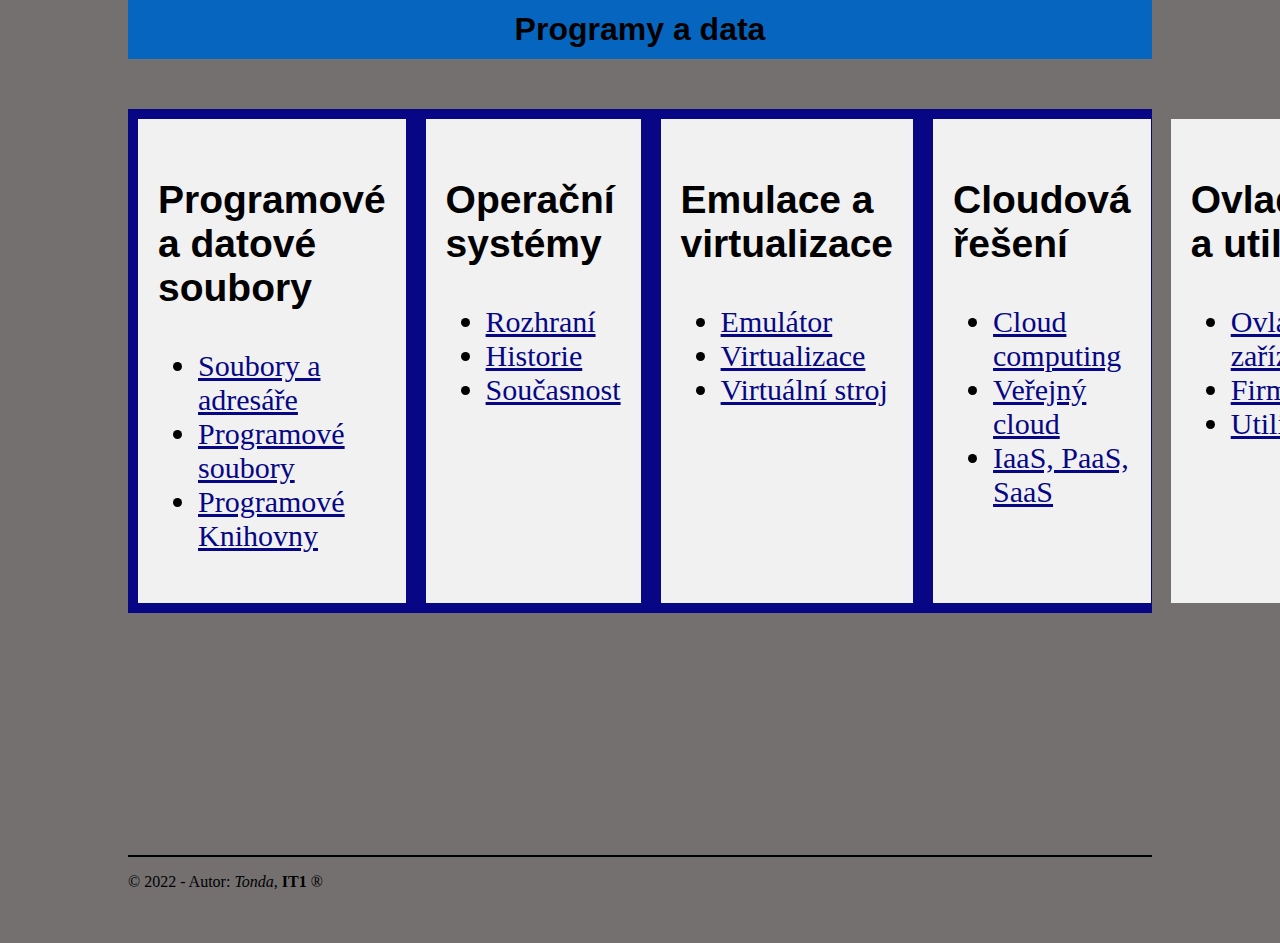
<file: index.html>
<!DOCTYPE html>
<html lang="cs">
  <head>
    <meta charset="UTF-8" />
    <meta http-equiv="X-UA-Compatible" content="IE=edge" />
    <meta name="viewport" content="width=device-width, initial-scale=1.0" />
    <title>Programy a data</title>
    <link rel="stylesheet" href="css/style.css" />
    <link rel="stylesheet" href="css/homepage.css" />

  </head>

  <body>
    <header>
      <h1>Programy a data</h1>
    </header>
    <main>
      <div class="flex-container">
        <div>
          <h3>Programové a datové soubory</h3>
          <ul>
            <li><a href="a/index.html">Soubory a adresáře </a></li>
            <li><a href="a/index.html">Programové soubory</a></li>
            <li><a href="a/index.html">Programové Knihovny</a></li>
          </ul>
        </div>
        <div>
          <h3>Operační systémy</h3>
          <ul>
            <li><a href="b/index.html">Rozhraní</a></li>
            <li><a href="b/index.html">Historie</a></li>
            <li><a href="b/index.html">Současnost</a></li>
          </ul>
        </div>
        <div>
          <h3>Emulace a virtualizace</h3>
          <ul>
            <li><a href="e/index.html">Emulátor</a></li>
            <li><a href="e/index.html">Virtualizace</a></li>
            <li><a href="e/index.html">Virtuální stroj</a></li>
          </ul>
        </div>
        <div>
          <h3>Cloudová řešení</h3>
          <ul>
            <li><a href="i/index.html">Cloud computing</a></li>
            <li><a href="i/index.html">Veřejný cloud</a></li>
            <li><a href="i/index.html">IaaS, PaaS, SaaS</a></li>
          </ul>
        </div>
        <div>
          <h3>Ovladače a utility</h3>
          <ul>
            <li><a href="c/index.html">Ovladače zařízení</a></li>
            <li><a href="c/index.html">Firmware</a></li>
            <li><a href="c/index.html">Utility</a></li>
          </ul>
        </div>
      </div>
    </main>
    <footer>
      <hr />
      <p>&copy; 2022 - Autor: <i>Tonda</i>, <b>IT1</b> &reg;</p>
    </footer>
  </body>
</html>
</file>
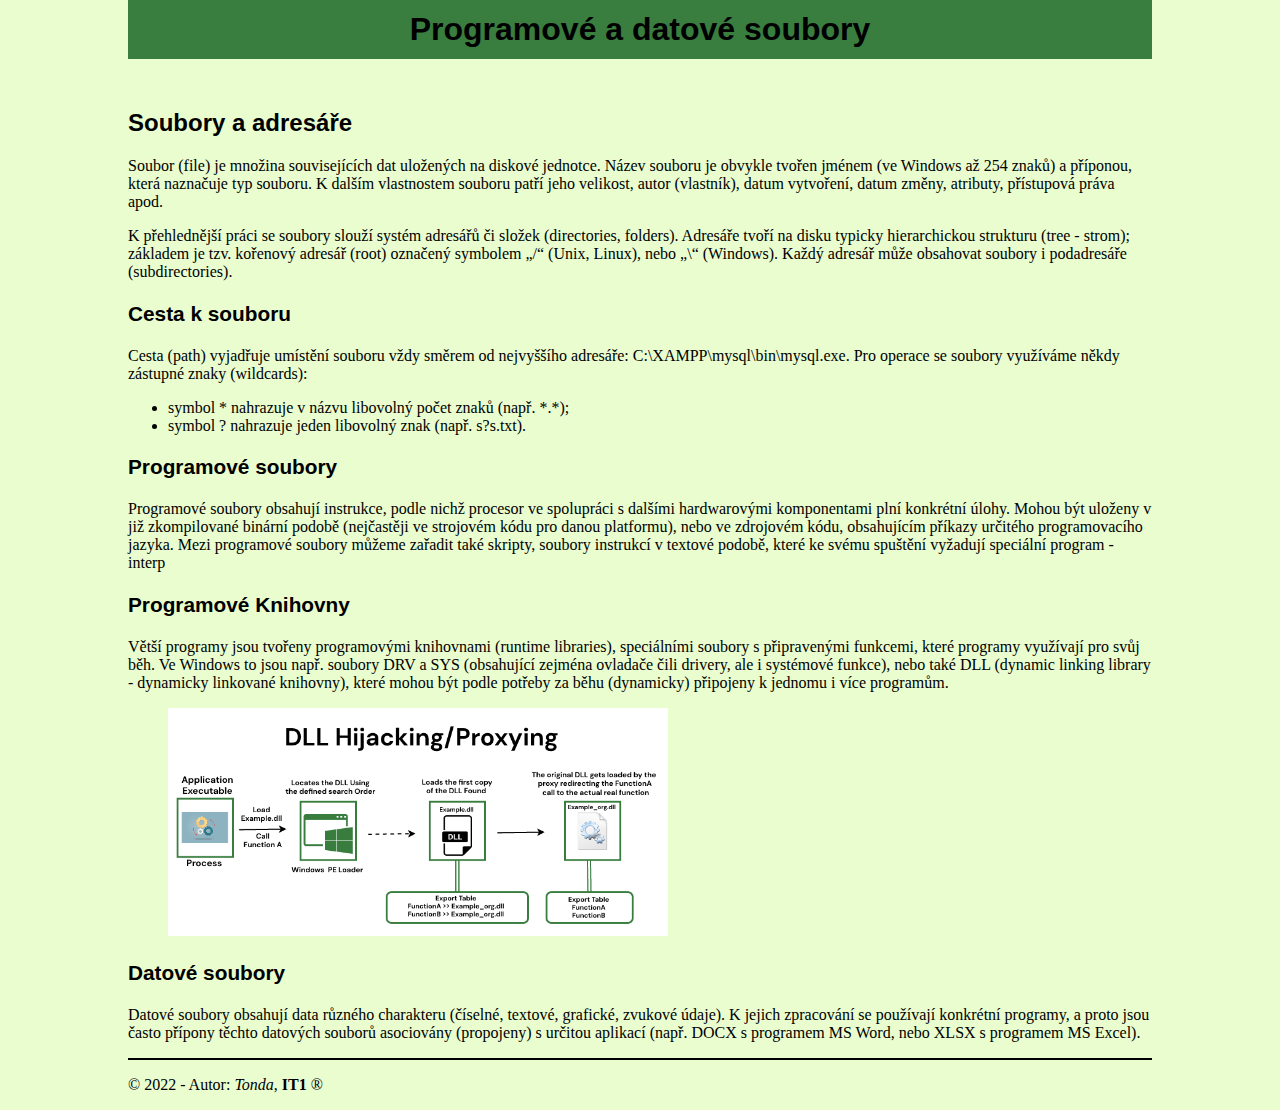
<file: a/index.html>
<!DOCTYPE html>
<html lang="cs">
<head>
  <meta charset="UTF-8">
  <meta http-equiv="X-UA-Compatible" content="IE=edge">
  <meta name="viewport" content="width=device-width, initial-scale=1.0">
  <title>Programové a datové soubory</title>
<link rel="stylesheet" href="../css/stylea.css">
</head>
<body>
  <header>
    <h1>Programové a datové soubory</h1>
  </header>
  <main>
    <h2>Soubory a adresáře</h2>
    <p>Soubor (file) je množina souvisejících dat uložených na diskové jednotce. Název souboru je obvykle tvořen jménem (ve Windows až 254 
      znaků) a příponou, která naznačuje typ souboru. K dalším vlastnostem souboru patří jeho velikost, autor (vlastník), datum vytvoření, datum změny, atributy, přístupová práva apod. </p>
    <p>K přehlednější práci se soubory slouží systém adresářů či složek (directories, folders). Adresáře tvoří na disku typicky hierarchickou strukturu (tree - strom); základem je tzv. kořenový adresář (root) označený 
      symbolem „/“ (Unix, Linux), nebo „\“ (Windows). Každý adresář může 
      obsahovat soubory i podadresáře (subdirectories). </p>
      <h3>Cesta k souboru</h3>
<p>Cesta (path) vyjadřuje umístění souboru vždy směrem od nejvyššího adresáře: C:\XAMPP\mysql\bin\mysql.exe. Pro operace se soubory využíváme někdy 
  zástupné znaky (wildcards):
  <ul>
    <li>symbol * nahrazuje v názvu libovolný počet znaků (např. *.*);</li>
    <li>symbol ? nahrazuje jeden libovolný znak (např. s?s.txt).</li>
  </ul>
  <h3>Programové soubory</h3>
  <p>
    Programové soubory obsahují instrukce, podle nichž procesor ve 
spolupráci s dalšími hardwarovými komponentami plní konkrétní úlohy. 
Mohou být uloženy v již zkompilované binární podobě (nejčastěji ve 
strojovém kódu pro danou platformu), nebo ve zdrojovém kódu, obsahujícím příkazy určitého programovacího jazyka. Mezi programové 
soubory můžeme zařadit také skripty, soubory instrukcí v textové podobě, které ke svému spuštění vyžadují speciální program - interp
  </p>
  <h3>Programové Knihovny</h3>
  <p>Větší programy jsou tvořeny programovými knihovnami (runtime libraries), 
    speciálními soubory s připravenými funkcemi, které programy využívají pro 
    svůj běh. Ve Windows to jsou např. soubory DRV a SYS (obsahující zejména 
    ovladače čili drivery, ale i systémové funkce), nebo také DLL (dynamic linking 
    library - dynamicky linkované knihovny), které mohou být podle potřeby za 
    běhu (dynamicky) připojeny k jednomu i více programům. </p>
    <figure>
      <img src="../images/dll.png" alt="" width="500">
    </figure>
<h3>Datové soubory</h3>
<p>Datové soubory obsahují data různého charakteru (číselné, textové, 
  grafické, zvukové údaje). K jejich zpracování se používají konkrétní 
  programy, a proto jsou často přípony těchto datových souborů asociovány (propojeny) s určitou aplikací (např. DOCX s programem MS 
  Word, nebo XLSX s programem MS Excel). </p>

  </main>
  <footer>
    <hr>
    <p>&copy; 2022 - Autor: <i>Tonda</i>, <b>IT1</b> &reg;</p>
  </footer>
</body>
</html>
</file>
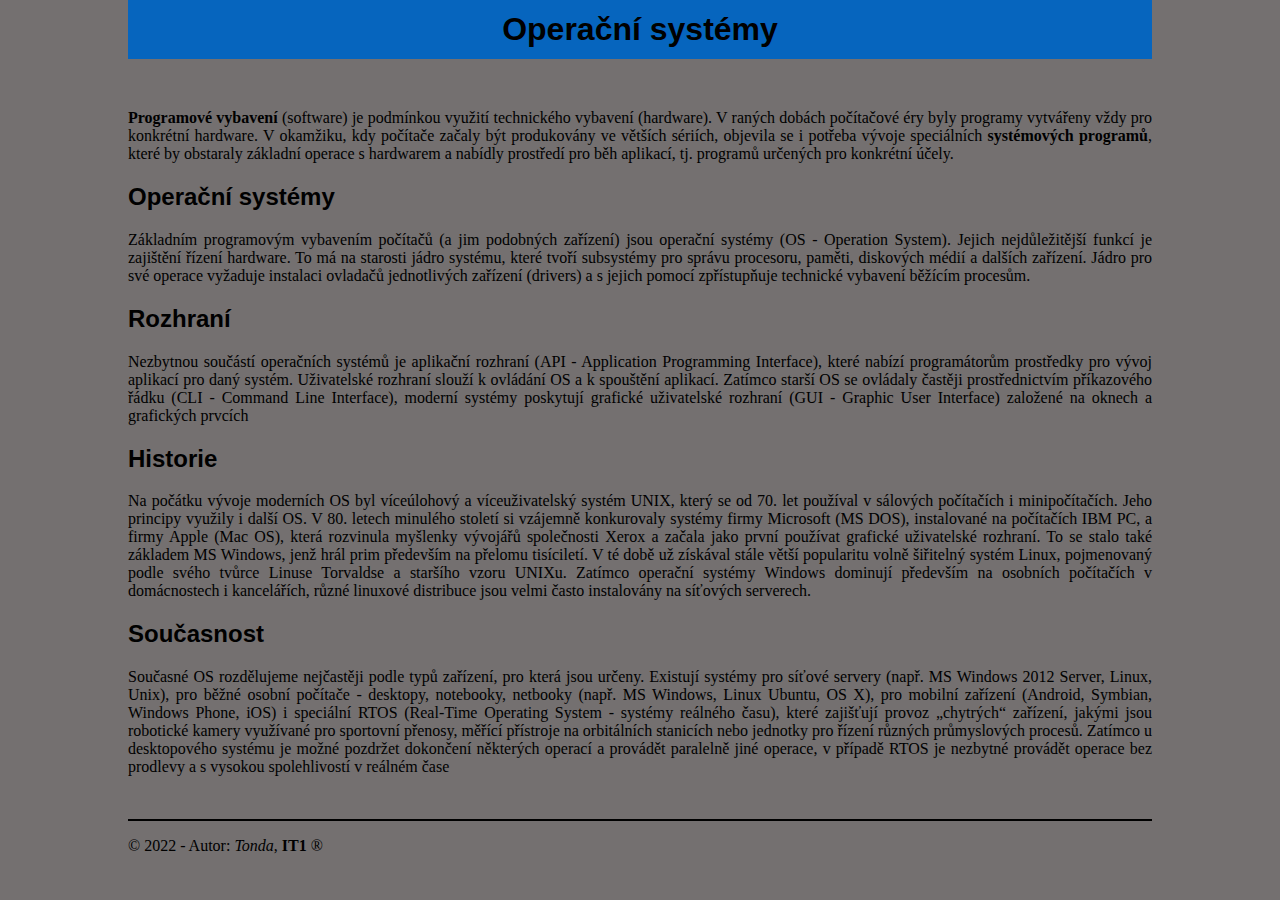
<file: b/index.html>
<!DOCTYPE html>
<html lang="cs">
  <head>
    <meta charset="UTF-8" >
    <meta http-equiv="X-UA-Compatible" content="IE=edge" >
    <meta name="viewport" content="width=device-width, initial-scale=1.0" >
    <title>Operační systémy</title>
    <link rel="stylesheet" href="../css/style.css" >
  </head>
  <body>
    <header>
      <h1>Operační systémy</h1>
    </header>
    <main>
    
      <p>
        <b>Programové vybavení</b> (software) je podmínkou využití technického
        vybavení (hardware). V raných dobách počítačové éry byly programy
        vytvářeny vždy pro konkrétní hardware. V okamžiku, kdy počítače začaly
        být produkovány ve větších sériích, objevila se i potřeba vývoje
        speciálních <b>systémových programů</b>, které by obstaraly základní
        operace s hardwarem a nabídly prostředí pro běh aplikací, tj. programů
        určených pro konkrétní účely.
      </p>
      <h2>Operační systémy</h2>
      <p>
        Základním programovým vybavením počítačů (a jim podobných zařízení) jsou
        operační systémy (OS - Operation System). Jejich nejdůležitější funkcí
        je zajištění řízení hardware. To má na starosti jádro systému, které
        tvoří subsystémy pro správu procesoru, paměti, diskových médií a dalších
        zařízení. Jádro pro své operace vyžaduje instalaci ovladačů jednotlivých
        zařízení (drivers) a s jejich pomocí zpřístupňuje technické vybavení
        běžícím procesům.
      </p>
      <h2>Rozhraní</h2>
      <p>
        Nezbytnou součástí operačních systémů je aplikační rozhraní (API -
        Application Programming Interface), které nabízí programátorům
        prostředky pro vývoj aplikací pro daný systém. Uživatelské rozhraní
        slouží k ovládání OS a k spouštění aplikací. Zatímco starší OS se
        ovládaly častěji prostřednictvím příkazového řádku (CLI - Command Line
        Interface), moderní systémy poskytují grafické uživatelské rozhraní (GUI
        - Graphic User Interface) založené na oknech a grafických prvcích
      </p>
      <h2>Historie</h2>
      <p>
        Na počátku vývoje moderních OS byl víceúlohový a víceuživatelský systém
        UNIX, který se od 70. let používal v sálových počítačích i
        minipočítačích. Jeho principy využily i další OS. V 80. letech minulého
        století si vzájemně konkurovaly systémy firmy Microsoft (MS DOS),
        instalované na počítačích IBM PC, a firmy Apple (Mac OS), která
        rozvinula myšlenky vývojářů společnosti Xerox a začala jako první
        používat grafické uživatelské rozhraní. To se stalo také základem MS
        Windows, jenž hrál prim především na přelomu tisíciletí. V té době už
        získával stále větší popularitu volně šiřitelný systém Linux,
        pojmenovaný podle svého tvůrce Linuse Torvaldse a staršího vzoru UNIXu.
        Zatímco operační systémy Windows dominují především na osobních
        počítačích v domácnostech i kancelářích, různé linuxové distribuce jsou
        velmi často instalovány na síťových serverech.
      </p>
      <h2>Současnost</h2>
      <p>
        Současné OS rozdělujeme nejčastěji podle typů zařízení, pro která jsou
        určeny. Existují systémy pro síťové servery (např. MS Windows 2012
        Server, Linux, Unix), pro běžné osobní počítače - desktopy, notebooky,
        netbooky (např. MS Windows, Linux Ubuntu, OS X), pro mobilní zařízení
        (Android, Symbian, Windows Phone, iOS) i speciální RTOS (Real-Time
        Operating System - systémy reálného času), které zajišťují provoz
        „chytrých“ zařízení, jakými jsou robotické kamery využívané pro
        sportovní přenosy, měřící přístroje na orbitálních stanicích nebo
        jednotky pro řízení různých průmyslových procesů. Zatímco u desktopového
        systému je možné pozdržet dokončení některých operací a provádět
        paralelně jiné operace, v případě RTOS je nezbytné provádět operace bez
        prodlevy a s vysokou spolehlivostí v reálném čase
      </p>
    </main>
    <hr>
    <p>&copy; 2022 - Autor: <i>Tonda</i>, <b>IT1</b> &reg;</p>
  </body>
</html>
</file>
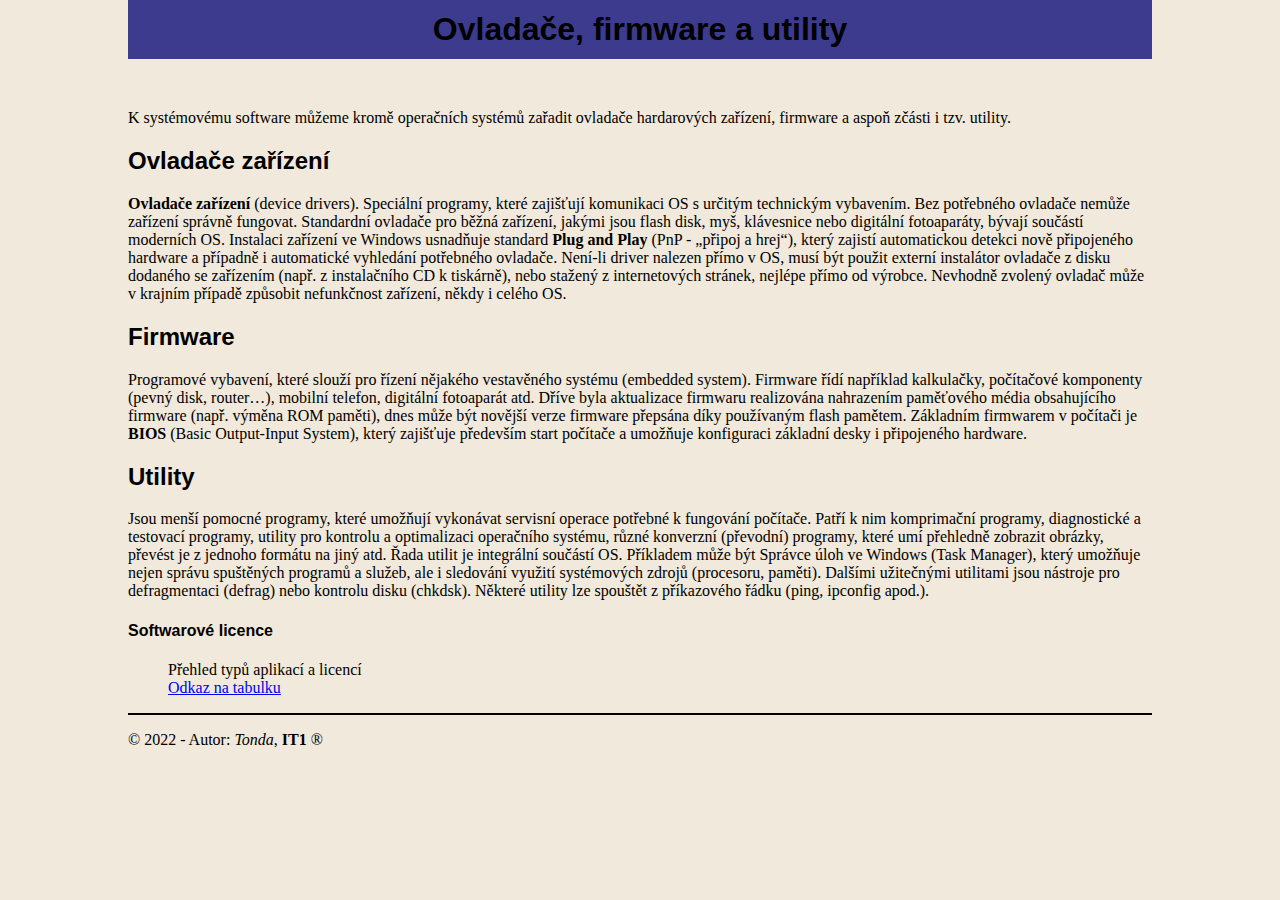
<file: c/index.html>
<!DOCTYPE html>
<html lang="cs">

<head>
    <meta charset="UTF-8">
    <meta http-equiv="X-UA-Compatible" content="IE=edge">
    <meta name="viewport" content="width=device-width, initial-scale=1.0">
    <link rel="stylesheet" href="../css/stylei.css">
    <title>Ovladače, firmware a utility</title>
</head>

<body>
    <header>
        <h1>Ovladače, firmware a utility</h1>
    </header>
    <main>
    <p>
        K systémovému software můžeme kromě operačních systémů zařadit
        ovladače hardarových zařízení, firmware a aspoň zčásti i tzv. utility.
    </p>
    <h2>Ovladače zařízení</h2>
    <p>
        <b>Ovladače zařízení</b> (device drivers). Speciální programy, které zajišťují komunikaci OS s určitým
        technickým vybavením. Bez potřebného ovladače nemůže
        zařízení správně fungovat. Standardní ovladače pro běžná zařízení, jakými
        jsou flash disk, myš, klávesnice nebo digitální fotoaparáty, bývají součástí
        moderních OS. Instalaci zařízení ve Windows usnadňuje standard <b>Plug and
            Play</b> (PnP - „připoj a hrej“), který zajistí automatickou detekci nově připojeného hardware a případně i
        automatické vyhledání potřebného ovladače. Není-li
        driver nalezen přímo v OS, musí být použit externí instalátor ovladače z disku dodaného se zařízením (např. z
        instalačního CD k tiskárně), nebo stažený
        z internetových stránek, nejlépe přímo od výrobce. Nevhodně zvolený ovladač
        může v krajním případě způsobit nefunkčnost zařízení, někdy i celého OS.
    </p>
    <h2>Firmware</h2>
    <p>
        Programové vybavení, které slouží pro řízení nějakého vestavěného systému (embedded system). Firmware řídí
        například kalkulačky, počítačové komponenty (pevný disk, router…), mobilní telefon, digitální fotoaparát atd.
        Dříve byla aktualizace firmwaru realizována nahrazením paměťového média
        obsahujícího firmware (např. výměna ROM paměti), dnes může být novější verze firmware přepsána díky používaným
        flash pamětem. Základním firmwarem
        v počítači je <b>BIOS</b> (Basic Output-Input System), který zajišťuje především start
        počítače a umožňuje konfiguraci základní desky i připojeného hardware.
    </p>
    <h2>Utility</h2>
    <p>
        Jsou menší pomocné programy, které umožňují vykonávat servisní
        operace potřebné k fungování počítače. Patří k nim komprimační programy,
        diagnostické a testovací programy, utility pro kontrolu a optimalizaci operačního systému, různé konverzní
        (převodní) programy, které umí přehledně zobrazit obrázky, převést je z jednoho formátu na jiný atd. Řada utilit
        je integrální
        součástí OS. Příkladem může být Správce úloh ve Windows (Task Manager),
        který umožňuje nejen správu spuštěných programů a služeb, ale i sledování
        využití systémových zdrojů (procesoru, paměti). Dalšími užitečnými utilitami
        jsou nástroje pro defragmentaci (defrag) nebo kontrolu disku (chkdsk). Některé
        utility lze spouštět z příkazového řádku (ping, ipconfig apod.).
    </p>
    <h4>Softwarové licence</h4>
    <dl>
        <dt></dt>
        <dd>Přehled typů aplikací a licencí
            <br>
            <a href="../F/index.html" target="_blank">Odkaz na tabulku</a>

    </dl>
    <hr>
    <p>&copy; 2022 - Autor: <i>Tonda</i>, <b>IT1</b> &reg;</p>
</main>
</body>


</html>
</file>
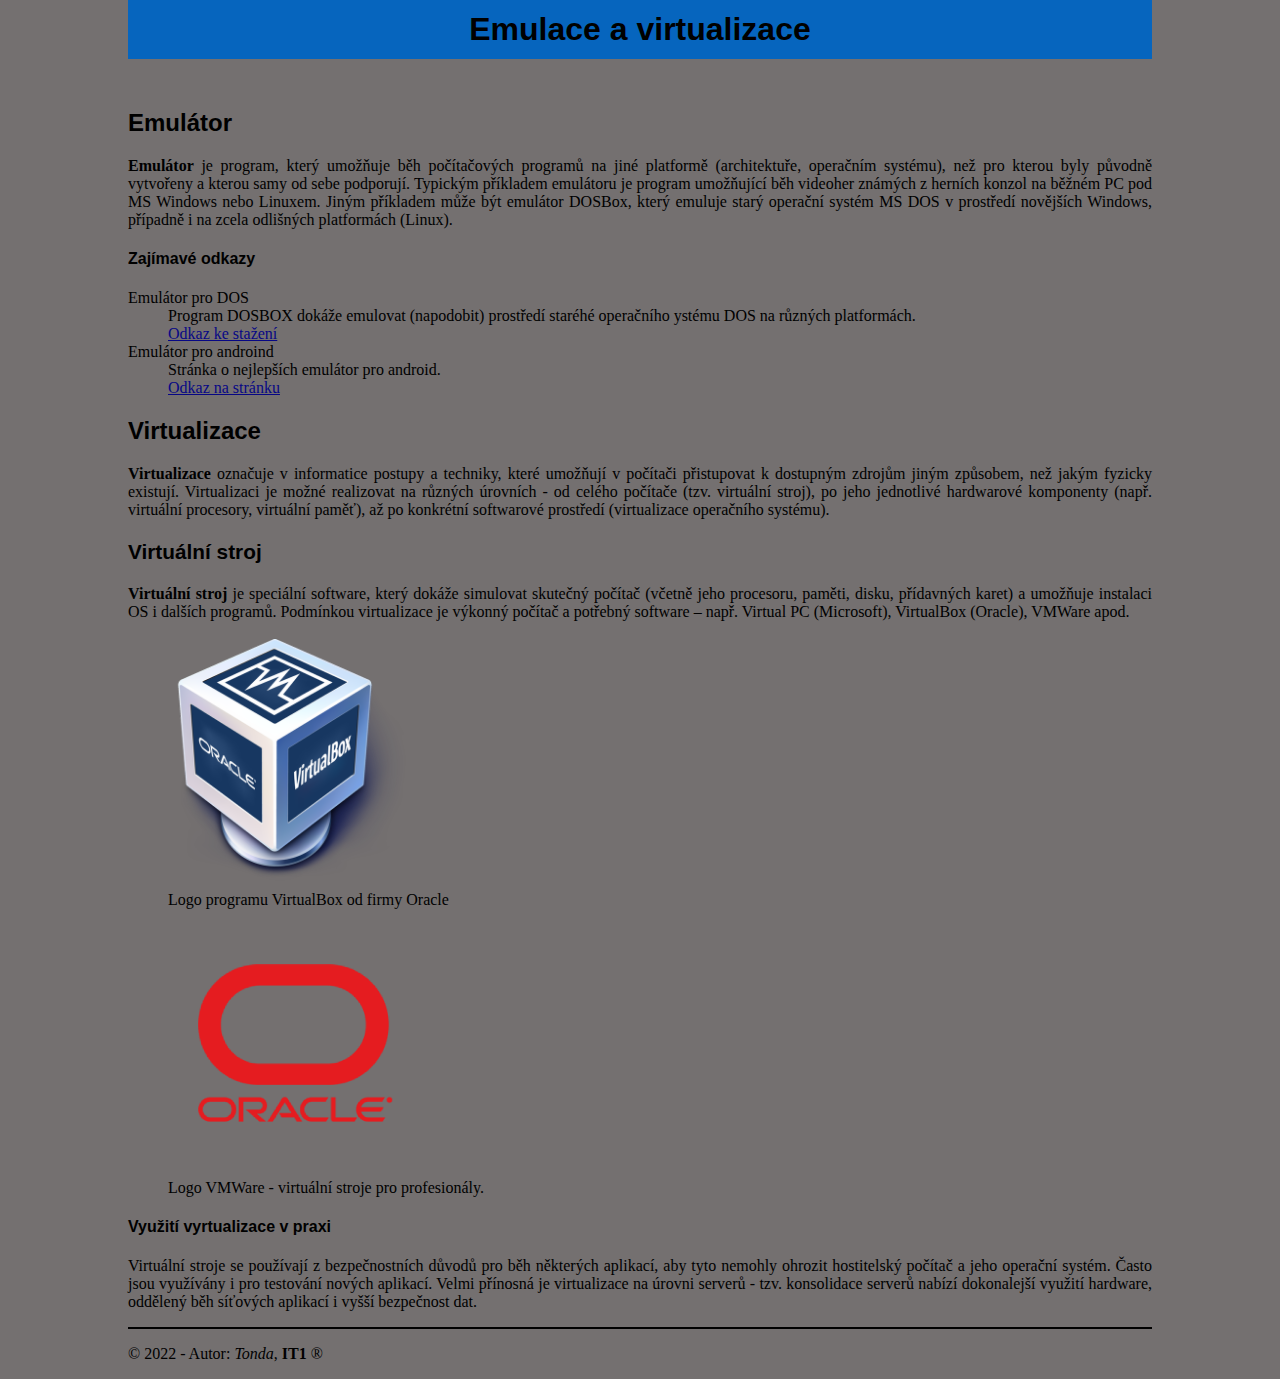
<file: e/index.html>
<!DOCTYPE html>
<html lang="cs">
<head>
    <meta charset="UTF-8">
    <meta http-equiv="X-UA-Compatible" content="IE=edge">
    <meta name="viewport" content="width=device-width, initial-scale=1.0">
    <title>Emulace a virtualizace</title>
    <link rel="stylesheet" href="../css/style.css">
    <link rel="icon" type="image/png" href="../images/favicon.png">
</head>
<body>
    <header>
        <h1>Emulace a virtualizace</h1>
    </header>
    <main>
        <h2>Emulátor</h2>
        <p><b>Emulátor</b> je program, který umožňuje běh počítačových programů na 
            jiné platformě (architektuře, operačním systému), než pro kterou byly 
            původně vytvořeny a kterou samy od sebe podporují. Typickým příkladem emulátoru je program umožňující běh videoher známých z herních konzol na běžném PC pod MS Windows nebo Linuxem. Jiným 
            příkladem může být emulátor DOSBox, který emuluje starý operační 
            systém MS DOS v prostředí novějších Windows, případně i na zcela 
            odlišných platformách (Linux).
        </p>
        <h4>Zajímavé odkazy</h4>
        <dl>
            <dt>Emulátor pro DOS</dt>
            <dd>Program DOSBOX dokáže emulovat (napodobit) prostředí staréhé operačního ystému DOS na různých platformách.<br>
             <a href="https://www.dosbox.com/download.php?main=1" target="_blank">Odkaz ke stažení</a>
            </dd>
            <dt>Emulátor pro androind</dt>
            <dd>Stránka o nejlepších emulátor pro android.<br>
            <a href="https://www.androidauthority.com/best-emulators-for-android-315958/" target="_blank">Odkaz na stránku</a>
        </dl>
            <h2>Virtualizace</h2>
            <p><b>Virtualizace</b> označuje v informatice postupy a techniky, které umožňují v počítači přistupovat k dostupným zdrojům jiným způsobem, 
                než jakým fyzicky existují. Virtualizaci je možné realizovat na různých 
                úrovních - od celého počítače (tzv. virtuální stroj), po jeho jednotlivé 
                hardwarové komponenty (např. virtuální procesory, virtuální paměť), až 
                po konkrétní softwarové prostředí (virtualizace operačního systému). 
            </p>
        <h3>Virtuální stroj</h3>
<p><b>Virtuální stroj</b> je speciální software, který dokáže simulovat skutečný počítač 
    (včetně jeho procesoru, paměti, disku, přídavných karet) a umožňuje instalaci 
    OS i dalších programů. Podmínkou virtualizace je výkonný počítač a potřebný 
    software – např. Virtual PC (Microsoft), VirtualBox (Oracle), VMWare apod.
</p>
<figure>
    <img src="../images/Virtualbox_logo.png" alt="Virtual Box - logo" width="250">
    <figcaption>Logo programu VirtualBox od firmy Oracle</figcaption>
</figure>
<figure>
    <img src="../images/oracle.png" alt="Virtual Box - logo" width="250">
    <figcaption>Logo VMWare - virtuální stroje pro profesionály.</figcaption>
</figure>
<h4>Využití vyrtualizace v praxi</h4>
<p>Virtuální stroje se používají z bezpečnostních důvodů pro běh některých aplikací, aby tyto nemohly ohrozit hostitelský počítač a jeho operační systém. Často jsou využívány i pro
     testování nových aplikací. Velmi přínosná je virtualizace na úrovni serverů - tzv. konsolidace serverů nabízí dokonalejší využití hardware, oddělený běh síťových aplikací i 
     vyšší bezpečnost dat.
</p>
    </main>
    <hr>
    <p>&copy; 2022 - Autor: <i>Tonda</i>, <b>IT1</b> &reg;</p>

</body>
</html>
</file>
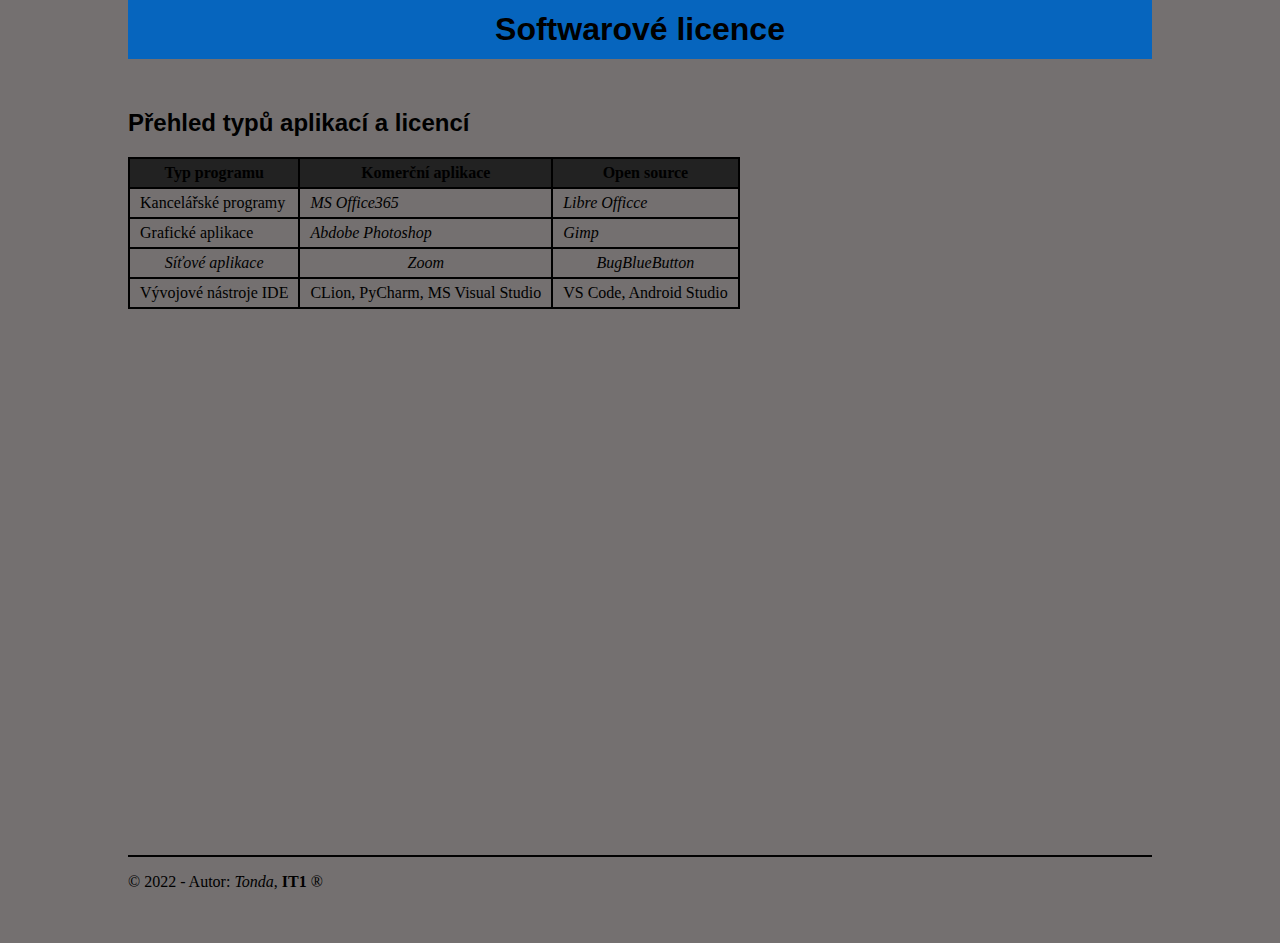
<file: f/index.html>
<!DOCTYPE html>
<html lang="cs">
<head>
  <meta charset="UTF-8">
  <meta http-equiv="X-UA-Compatible" content="IE=edge">
  <meta name="viewport" content="width=device-width, initial-scale=1.0">
  <title>Softwarové licence</title>
<link rel="stylesheet" href="../css/style.css">
</head>
<body>
  <header>
    <h1>Softwarové licence</h1>
  </header>
  <main>
    <h2>Přehled typů aplikací a licencí</h2>
  <table>
  <tr>
    <th>Typ programu</th>
    <th>Komerční aplikace</th>
    <th>Open source</th>
  </tr>
  <tr>
    <td>Kancelářské programy</td>
    <td class="text-italic">MS Office365</td>
    <td class="text-italic">Libre Officce</td>
  </tr>
  <tr>
    <td>Grafické aplikace</td>
    <td class="text-italic">Abdobe Photoshop</td>
    <td class="text-italic">Gimp</td>
  </tr>
  <tr class="text-italic text-center bg-tonda">
    <td>Síťové aplikace</td>
    <td>Zoom</td>
    <td>BugBlueButton</td>
  </tr>
  <tr>
    <td>Vývojové nástroje IDE</td>
    <td>CLion, PyCharm, MS Visual Studio</td>
    <td>VS Code, Android Studio</td>
  </tr>  
</table>
  
  </main>
  <footer>
    <hr>
    <p>&copy; 2022 - Autor: <i>Tonda</i>, <b>IT1</b> &reg;</p>
  </footer>
</body>
</html>
</file>
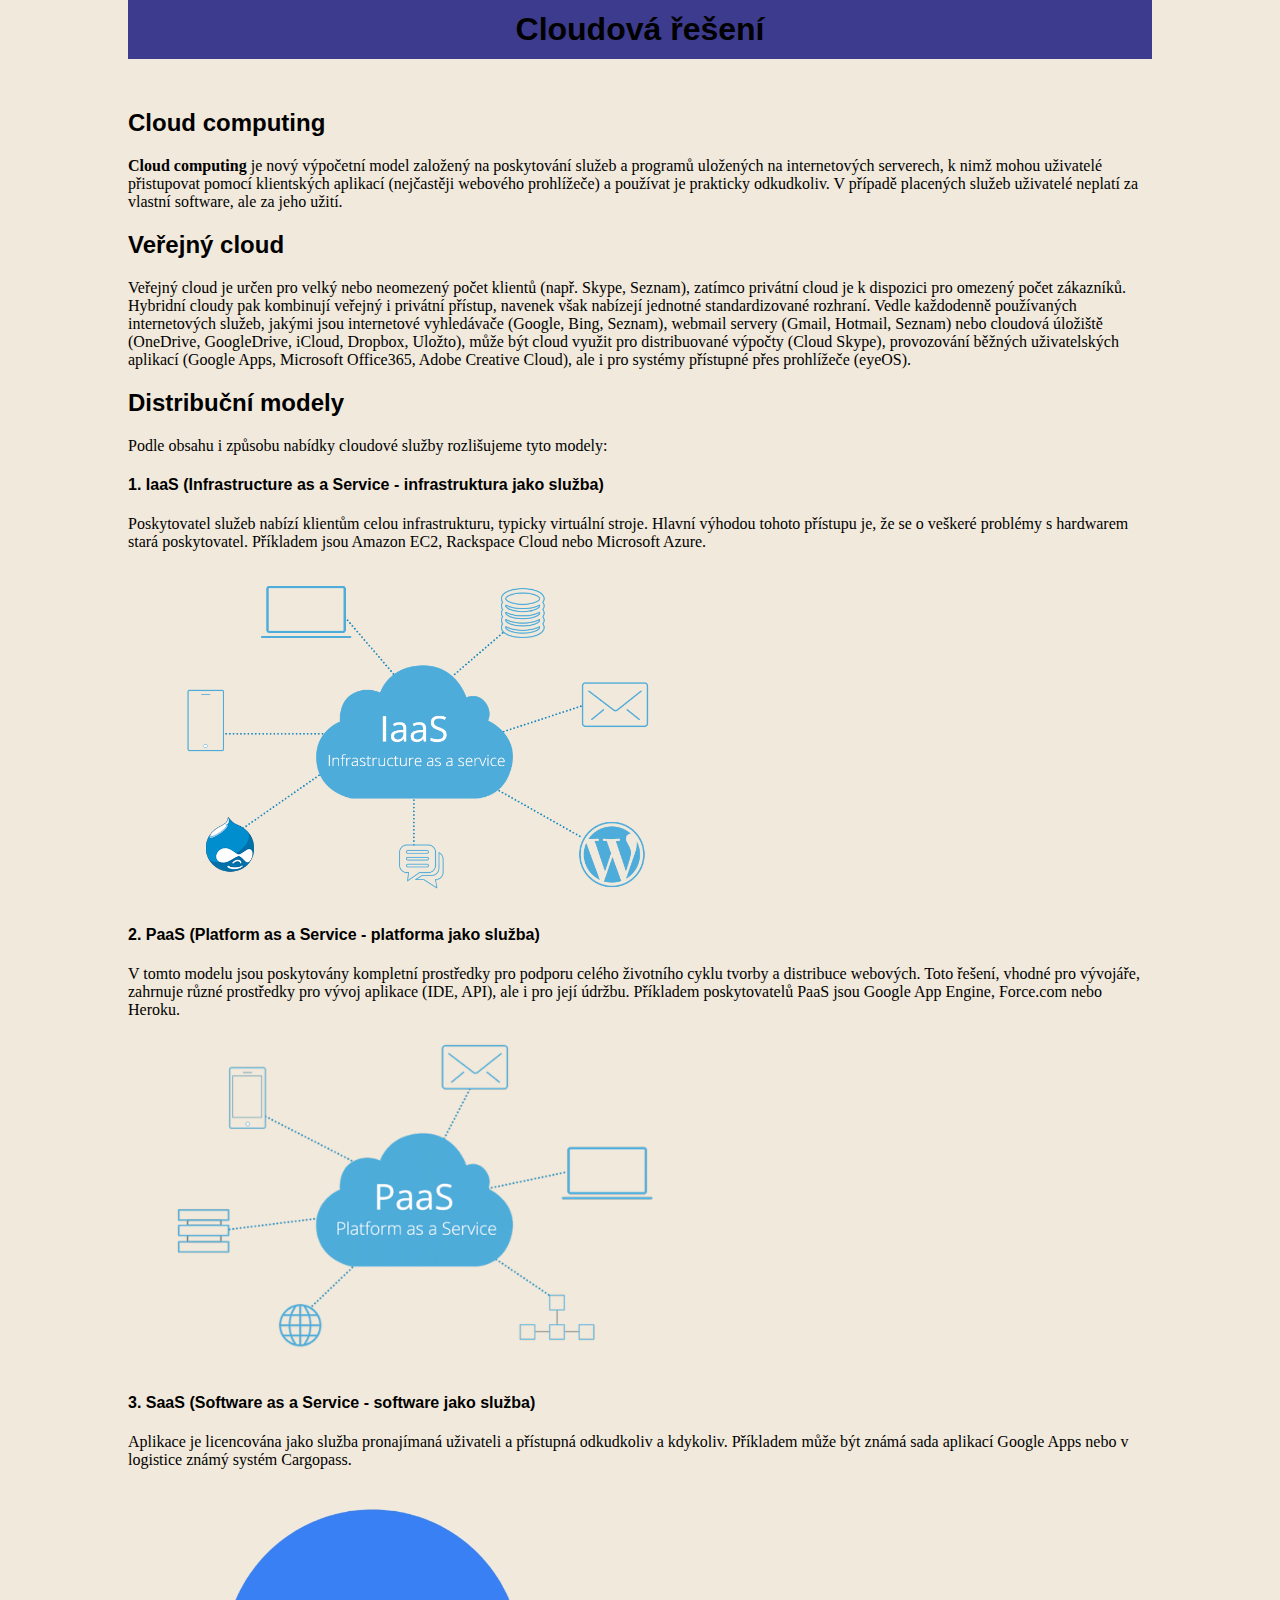
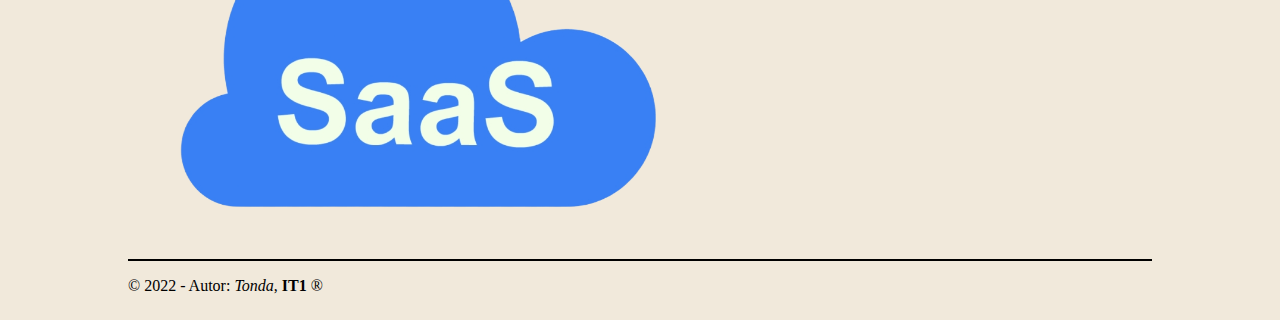
<file: i/index.html>
<!DOCTYPE html>
<html lang="cs">

<head>
    <meta charset="UTF-8">
    <meta http-equiv="X-UA-Compatible" content="IE=edge">
    <meta name="viewport" content="width=device-width, initial-scale=1.0">
    <title>Cloudová řešen</title>
    <link rel="stylesheet" href="../css/stylei.css">

</head>

<body>
    <header>
        <h1>Cloudová řešení</h1>
        <h2>Cloud computing</h2>
        <p>
            <b>Cloud computing</b> je nový výpočetní model založený na poskytování služeb a programů uložených na
            internetových serverech, k nimž
            mohou uživatelé přistupovat pomocí klientských aplikací (nejčastěji
            webového prohlížeče) a používat je prakticky odkudkoliv. V případě
            placených služeb uživatelé neplatí za vlastní software, ale za jeho užití.
        </p>
        <h2>Veřejný cloud</h2>
        <p>Veřejný cloud je určen pro velký nebo neomezený počet klientů (např.
            Skype, Seznam), zatímco privátní cloud je k dispozici pro omezený
            počet zákazníků. Hybridní cloudy pak kombinují veřejný i privátní přístup, navenek však nabízejí jednotné
            standardizované rozhraní.
            Vedle každodenně používaných internetových služeb, jakými jsou internetové vyhledávače (Google, Bing,
            Seznam), webmail servery (Gmail, Hotmail,
            Seznam) nebo cloudová úložiště (OneDrive, GoogleDrive, iCloud, Dropbox,
            Uložto), může být cloud využit pro distribuované výpočty (Cloud Skype), provozování běžných uživatelských
            aplikací (Google Apps, Microsoft Office365,
            Adobe Creative Cloud), ale i pro systémy přístupné přes prohlížeče (eyeOS).</p>
        <h2>Distribuční modely</h2>
        <p>
            Podle obsahu i způsobu nabídky cloudové služby rozlišujeme tyto modely:
        </p>
        <h4>1. IaaS (Infrastructure as a Service - infrastruktura jako služba)</h4>
        <p>
            Poskytovatel služeb nabízí
            klientům celou
            infrastrukturu, typicky virtuální stroje. Hlavní výhodou
            tohoto přístupu je, že se o veškeré problémy s hardwarem stará poskytovatel.
            Příkladem jsou Amazon EC2, Rackspace Cloud nebo Microsoft Azure.
        </p>
        <figure>
            <img src="../images/iaas.png" alt="Virtual Box - logo" width="500">
        </figure>
        <h4>2. PaaS (Platform as a Service - platforma jako služba)</h4>
        <p>
            V tomto modelu jsou
            poskytovány kompletní prostředky pro podporu celého životního cyklu tvorby
            a distribuce webových. Toto řešení, vhodné pro vývojáře, zahrnuje různé prostředky pro vývoj aplikace (IDE,
            API), ale i pro její údržbu. Příkladem poskytovatelů PaaS jsou Google App Engine, Force.com nebo Heroku.
        </p>
        <figure>
            <img src="../images/paas1.png" alt="Virtual Box - logo" width="500">
        </figure>
        <h4>3. SaaS (Software as a Service - software jako služba)</h4>
        <p>
            Aplikace je licencována
            jako služba pronajímaná uživateli a přístupná odkudkoliv a kdykoliv. Příkladem
            může být známá sada aplikací Google Apps nebo v logistice známý systém
            Cargopass.
        </p>
        <figure>
            <img src="../images/saas1.png" alt="Virtual Box - logo" width="500">
        </figure>
    </header>
    <footer>
        <hr>
        <p>&copy; 2022 - Autor: <i>Tonda</i>, <b>IT1</b> &reg;</p>
    </footer>
</body>

</html>
</file>
<file: css/style.css>
h1,h2,h3,h4 {
      font-family:'Franklin Gothic Medium', 'Arial Narrow', Arial, sans-serif;
    }
    h2 {
      font-size: 1.5em;
    }
    h3 {
      font-size: 1.3em;
    }
    h1{
      color: rgb(0, 0, 0);
      background-color:rgb(6, 101, 190);
      padding: 11px;
      /*margin-bottom: 15px;*/
      margin: 0px 0px 50px 0px;
      text-align: center;
    }
    body {
      background-color:rgb(116, 112, 112);
    }
    p {
      color:rgb(0, 0, 0);
      text-align: justify;
    }
    h2 {
      color:rgb(0, 0, 0);
    }
    h3 {
      color: rgb(0, 0, 0);
    }
    h4 {
      color: rgb(0, 0, 0);
    }
    
    a{
      color: rgb(7, 7, 133);
    }
    a:hover {
      background-color: rgb(7, 7, 133);
      color: white;
      text-decoration: dotted;
    }

   main{
min-height: 78vh;
   }
   footer{
    padding-top:4vh;
    padding-bottom: 4vh;
   }
   body{
    width: 80%;
    margin: 0px auto;
  }

    table, th, td{
      border: 2px solid black;
    }
    hr{
      background-color: rgb(0, 0, 0);
      height: 2px;
      border: none;
    }
    figcaption{
      color: rgb(0, 0, 0);
    }
    table {
      border-collapse: collapse;
    }
    th {
      background-color: #222;
      color: #eee;
    }
    td, th {
      padding: 5px 10px;
      color: rgb(0, 0, 0);
    }
    .text-italic {
font-style: italic;
    }
    .text-center {
      text-align: center;
    }
    
    .flex-container {
      display: flex;
      background-color: rgb(6, 101, 190);
    }
    
    .flex-container > div {
      background-color: #f1f1f1;
      margin: 10px;
      padding: 20px;
      font-size: 30px;
    }
</file>
<file: css/homepage.css>
.flex-container {
    display: flex;
    background-color: rgb(7, 7, 133);
  }
  
  .flex-container > div {
    background-color: #f1f1f1;
    margin: 10px;
    padding: 20px;
    font-size: 30px;
  }
</file>
<file: css/stylea.css>
h1,h2,h3,h4 {
    font-family:'Franklin Gothic Medium', 'Arial Narrow', Arial, sans-serif;
  }
  h2 {
    font-size: 1.5em;
  }
  h3 {
    font-size: 1.3em;
  }
  h1{
    color: rgb(0, 0, 0);
    background-color:rgb(57, 125, 63);
    padding: 11px;
    /*margin-bottom: 15px;*/
    margin: 0px 0px 50px 0px;
    text-align: center;
  }
  h2,h3,h4 {
    color:rgb(0, 0, 0);
  }
hr{
  height: 2px;
  background-color:rgb(0, 0, 0);
  border: none;
}
  body{
    width: 80%;
    margin: 0px auto;
  }
  li{
    color: rgb(0, 0, 0);
  }
  body{
    background-color: rgb(234, 253, 207);
  }
  p {
    color: rgb(0, 0, 0);
  }
</file>
<file: css/stylei.css>
h1,h2,h3,h4 {
    font-family:'Franklin Gothic Medium', 'Arial Narrow', Arial, sans-serif;
  }
  h2 {
    font-size: 1.5em;
  }
  h3 {
    font-size: 1.3em;
  }
  h1{
    color: rgb(0, 0, 0);
    background-color:rgb(61, 59, 142);
    padding: 11px;
    /*margin-bottom: 15px;*/
    margin: 0px 0px 50px 0px;
    text-align: center;
  }
  h2 {
    color:rgb(0, 0, 0);
  }
h4 {
    color:rgb(0, 0, 0) ;
}
hr{
  height: 2px;
  background-color:rgb(0, 0, 0);
  border: none;
}
main{
  min-height: 80vh;
      }
      footer{
       padding-top:1vh;
       padding-bottom: 1vh;
      }
  body{
    width: 80%;
    margin: 0px auto;
  }
  body{
    background-color: rgb(241, 233, 219);
  }
  p {
    color: rgb(0, 0, 0);
  }
</file>
